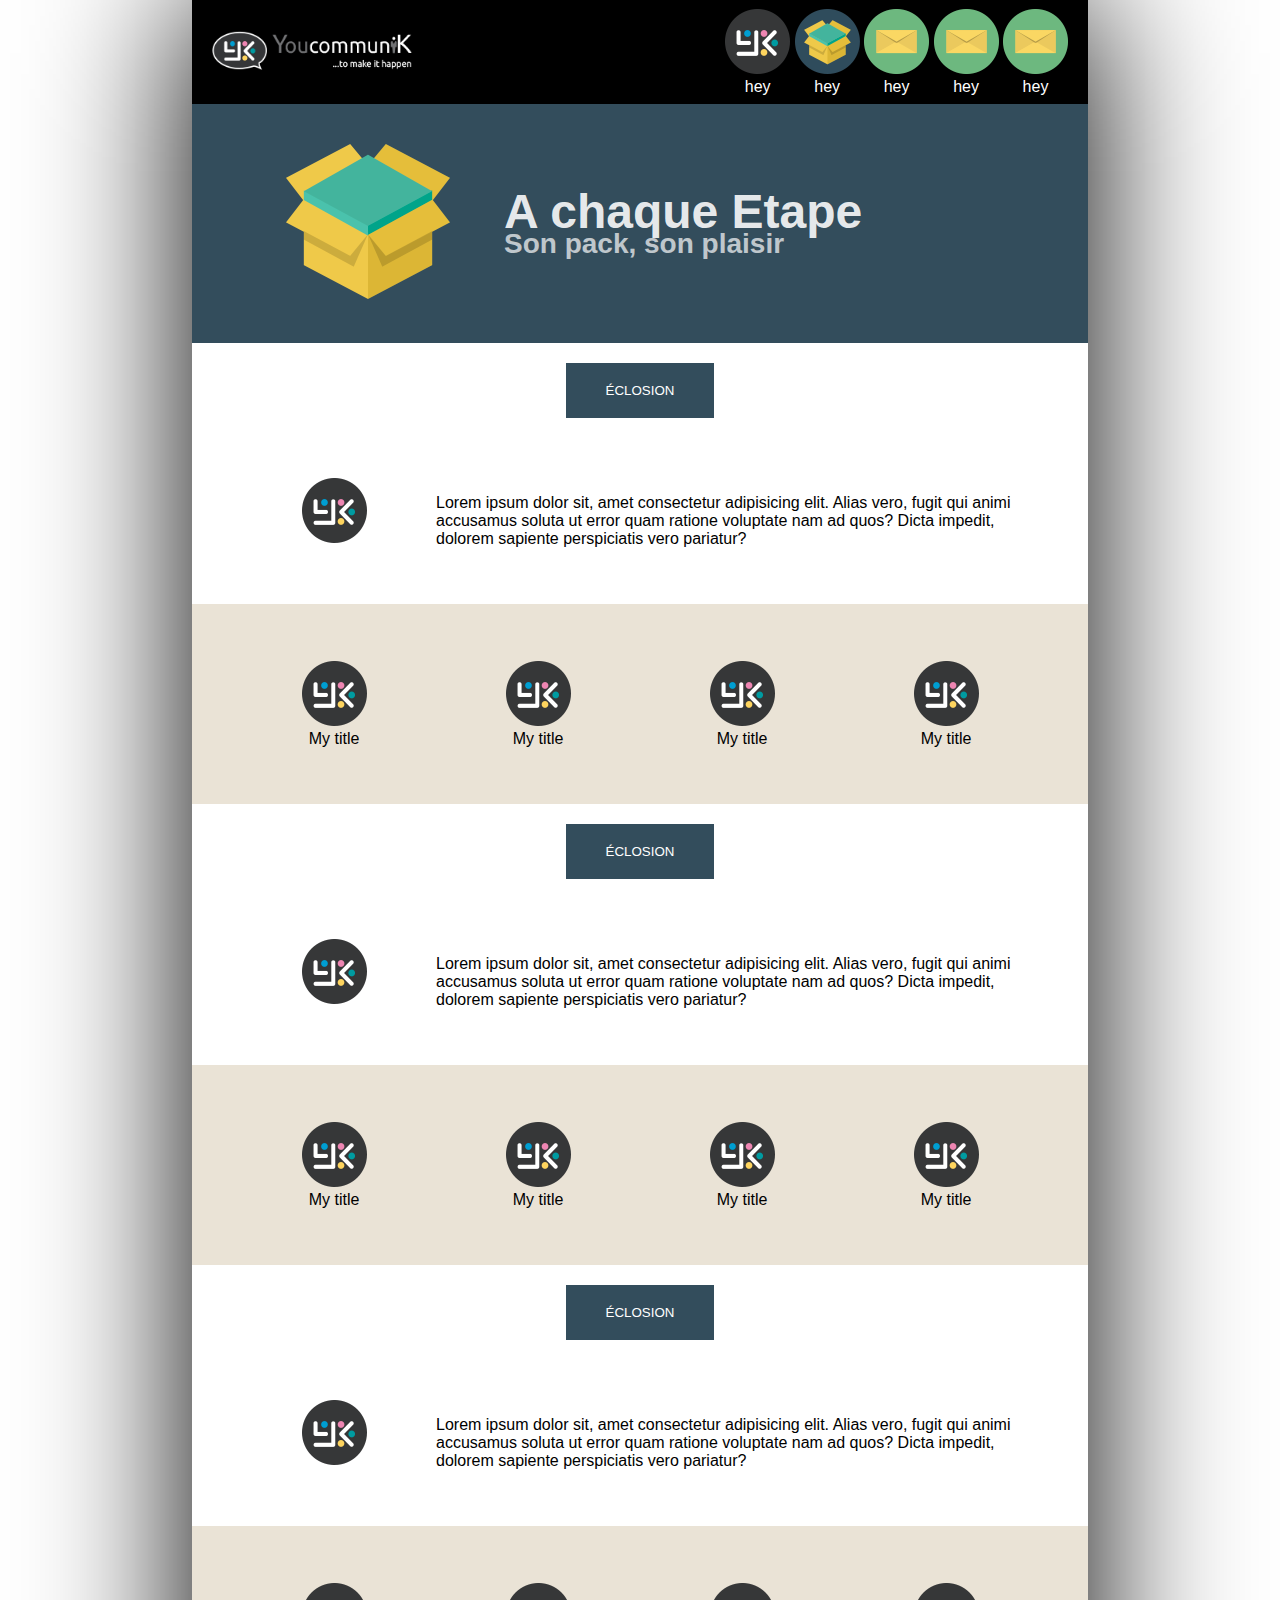
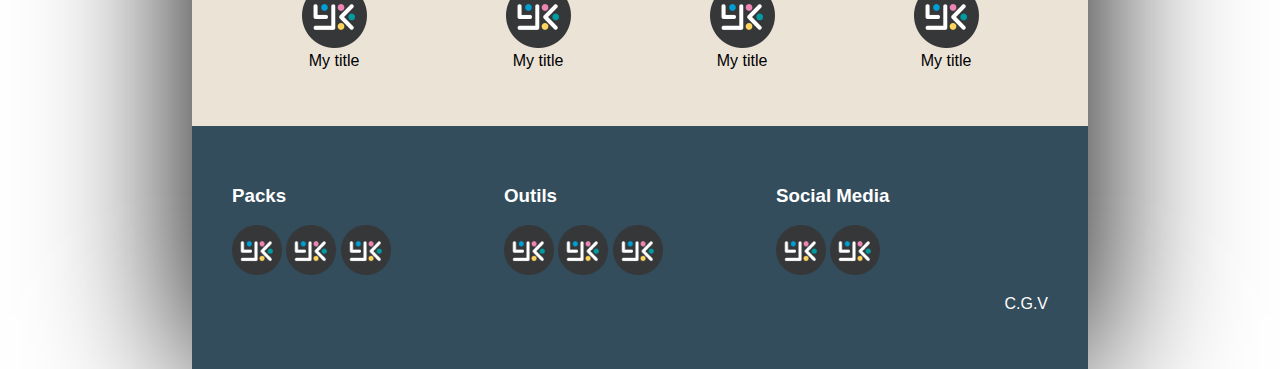
<file: index.html>
<!DOCTYPE html>
<html lang="en">
<head>
    <meta charset="UTF-8">
    <meta http-equiv="X-UA-Compatible" content="IE=edge">
    <meta name="viewport" content="width=device-width, initial-scale=1.0">
    <title>Document</title>
    <link rel="stylesheet" href="./public/css/style.css">
</head>
<body>
    <div class="navbar">
        <div class="navbar-container">
            <div>
                <a href="" class="logo"></a>
            </div>
            <div class="navbar-right">
                <nav>
                    <ul class="menu menu-h text-center">
                        <li>
                            <a href="">
                                <img src="public/img/home-icon.png" alt="">
                            </a>
                            <div class="text-default">
                                hey
                            </div>
                        </li>
                        <li>
                            <a href="">
                                <img src="./public/img/packages-icon.png" alt="">
                            </a>
                            <div class="text-default">
                                hey
                            </div>
                        </li>
                        <li>
                            <a href="">
                                <img src="./public/img/contact-icon.png" alt="">
                            </a>
                            <div class="text-default">
                                hey
                            </div>
                        </li>
                        <li>
                            <a href="">
                                <img src="./public/img/contact-icon.png" alt="">
                            </a>
                            <div class="text-default">
                                hey
                            </div>
                        </li>
                        <li>
                            <a href="">
                                <img src="./public/img/contact-icon.png" alt="">
                            </a>
                            <div class="text-default">
                                hey
                            </div>
                        </li>
                    </ul>
                </nav>
            </div>
        </div>
    </div>
    <header class="section background-secondary">
        <div class="container">
            <div class="flex flex-middle">
                <div class="width-1-3 text-center">
                    <img src="public/img/packages.png" alt="">
                </div>
                <div class="width-2-3">
                    <h1>A chaque Etape</h1>
                    <h2>Son pack, son plaisir</h2>
                </div>
            </div>
        </div>
    </header>
    <section>
        <div class="container">
            <div class="text-center">
                <div>
                    <button class="button button-secondary">Éclosion</button>
                </div>
            </div>
            <div class="flex">
                <div class="width-1-4 text-center margin-small">
                    <img src="public/img/home-icon.png" alt="">
                </div>
                <div class="width-3-4 margin-small">
                    <p>Lorem ipsum dolor sit, amet consectetur adipisicing elit. Alias vero, fugit qui animi accusamus soluta ut error quam ratione voluptate nam ad quos? Dicta impedit, dolorem sapiente perspiciatis vero pariatur?</p>
                </div>
            </div>
        </div>
        <div class="container background-muted">
            <div class="flex flex-center flex-middle height-small grid">
                <div class="text-center">
                    <img src="public/img/home-icon.png" alt="">
                    <div>My title</div>
                </div>
                <div class="text-center">
                    <img src="public/img/home-icon.png" alt="">
                    <div>My title</div>
                </div>
                <div class="text-center">
                    <img src="public/img/home-icon.png" alt="">
                    <div>My title</div>
                </div>
                <div class="text-center">
                    <img src="public/img/home-icon.png" alt="">
                    <div>My title</div>
                </div>
            </div>
        </div>
    </section>
    <section>
        <div class="container">
            <div class="text-center">
                <div>
                    <button class="button button-secondary">Éclosion</button>
                </div>
            </div>
            <div class="flex">
                <div class="width-1-4 text-center margin-small">
                    <img src="public/img/home-icon.png" alt="">
                </div>
                <div class="width-3-4 margin-small">
                    <p>Lorem ipsum dolor sit, amet consectetur adipisicing elit. Alias vero, fugit qui animi accusamus soluta ut error quam ratione voluptate nam ad quos? Dicta impedit, dolorem sapiente perspiciatis vero pariatur?</p>
                </div>
            </div>
        </div>
        <div class="container background-muted">
            <div class="flex flex-center flex-middle height-small grid">
                <div class="text-center">
                    <img src="public/img/home-icon.png" alt="">
                    <div>My title</div>
                </div>
                <div class="text-center">
                    <img src="public/img/home-icon.png" alt="">
                    <div>My title</div>
                </div>
                <div class="text-center">
                    <img src="public/img/home-icon.png" alt="">
                    <div>My title</div>
                </div>
                <div class="text-center">
                    <img src="public/img/home-icon.png" alt="">
                    <div>My title</div>
                </div>
            </div>
        </div>
    </section>
    <section>
        <div class="container">
            <div class="text-center">
                <div>
                    <button class="button button-secondary">Éclosion</button>
                </div>
            </div>
            <div class="flex">
                <div class="width-1-4 text-center margin-small">
                    <img src="public/img/home-icon.png" alt="">
                </div>
                <div class="width-3-4 margin-small">
                    <p>Lorem ipsum dolor sit, amet consectetur adipisicing elit. Alias vero, fugit qui animi accusamus soluta ut error quam ratione voluptate nam ad quos? Dicta impedit, dolorem sapiente perspiciatis vero pariatur?</p>
                </div>
            </div>
        </div>
        <div class="container background-muted">
            <div class="flex flex-center flex-middle height-small grid">
                <div class="text-center">
                    <img src="public/img/home-icon.png" alt="">
                    <div>My title</div>
                </div>
                <div class="text-center">
                    <img src="public/img/home-icon.png" alt="">
                    <div>My title</div>
                </div>
                <div class="text-center">
                    <img src="public/img/home-icon.png" alt="">
                    <div>My title</div>
                </div>
                <div class="text-center">
                    <img src="public/img/home-icon.png" alt="">
                    <div>My title</div>
                </div>
            </div>
        </div>
    <footer class="section background-secondary text-default">
        <div class="container">
            <div class="flex grid">
                <div>
                    <div>
                        <h3>Packs</h3>
                    </div>
                    <div>
                        <ul class="icon-menu icon-menu-h">
                            <li>
                                <a href="">
                                    <img src="public/img/home-icon.png" alt="">
                                </a>
                            </li>
                            <li>
                                <a href="">
                                    <img src="public/img/home-icon.png" alt="">
                                </a>
                            </li>
                            <li>
                                <a href="">
                                    <img src="public/img/home-icon.png" alt="">
                                </a>
                            </li>
                        </ul>
                    </div>
                </div>
                <div>
                    <div>
                        <h3>Outils</h3>
                    </div>
                    <div>
                        <ul class="icon-menu icon-menu-h">
                            <li>
                                <a href="">
                                    <img src="public/img/home-icon.png" alt="">
                                </a>
                            </li>
                            <li>
                                <a href="">
                                    <img src="public/img/home-icon.png" alt="">
                                </a>
                            </li>
                            <li>
                                <a href="">
                                    <img src="public/img/home-icon.png" alt="">
                                </a>
                            </li>
                        </ul>
                    </div>
                </div>
                <div>
                    <div>
                        <h3>Social Media</h3>
                    </div>
                    <div>
                        <ul class="icon-menu icon-menu-h">
                            <li>
                                <a href="">
                                    <img src="public/img/home-icon.png" alt="">
                                </a>
                            </li>
                            <li>
                                <a href="">
                                    <img src="public/img/home-icon.png" alt="">
                                </a>
                            </li>
                        </ul>
                    </div>
                </div>
            </div>
            <p class="text-right">
                C.G.V
            </p>
        </div>
    </footer>
</body>
</html>
</file>
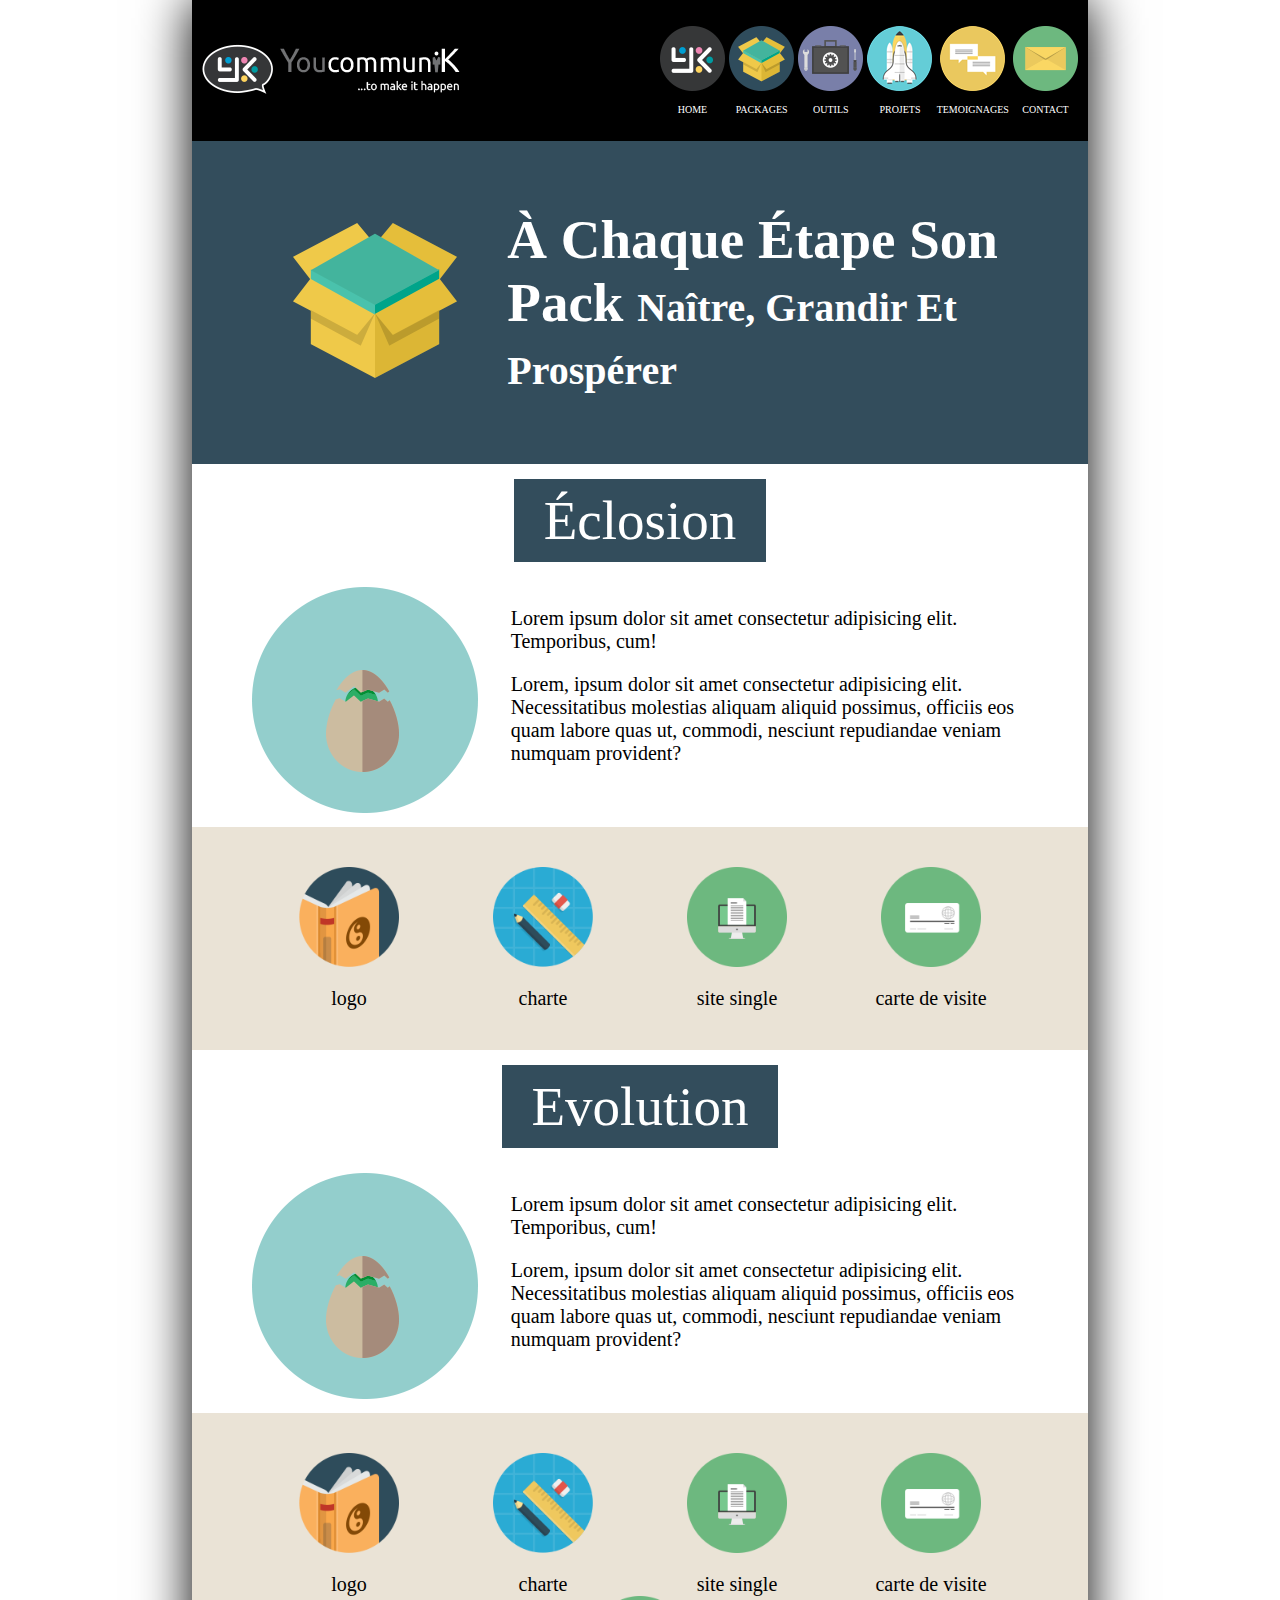
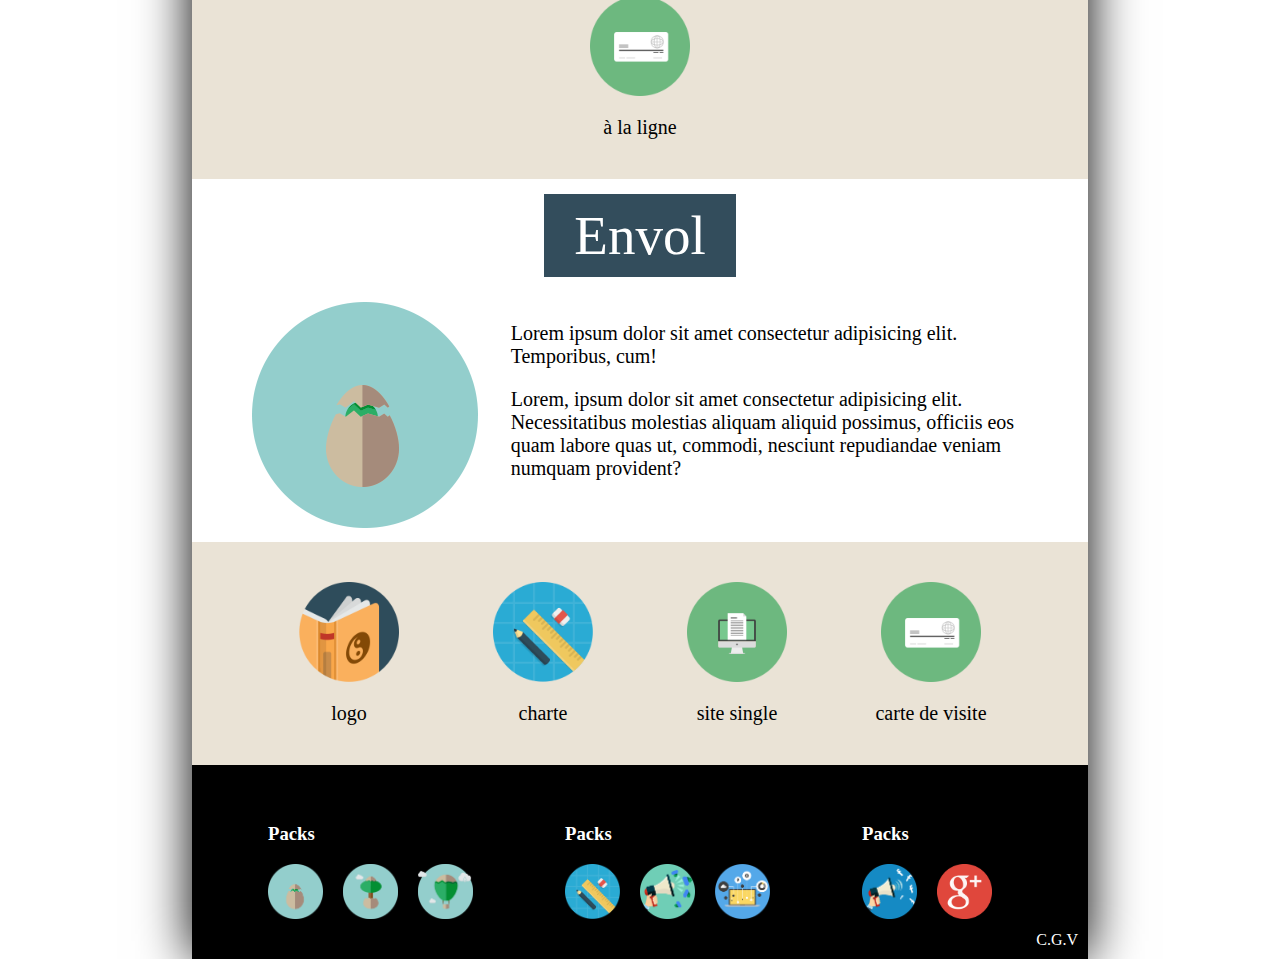
<file: correction/index.html>
<!DOCTYPE html>
<html lang="fr">
<head>
  <meta charset="UTF-8">
  <meta http-equiv="X-UA-Compatible" content="IE=edge">
  <meta name="viewport" content="width=device-width, initial-scale=1.0">
  <title>Document</title>

  <!-- CSS -->
  <link rel="stylesheet" href="./public/css/style.css">
</head>
<body>
    <!-- Header -->
    <header>
      <nav>
        <div class="logo">
          <img src="./public/img/logo-horizontal-fond-noir-couleur.png" alt="">
        </div>
        <ul>
          <!-- Li qui comporte un btn a cliquable avec dedans img + span -->
          <li>
            <a href="">
              <img src="./public/img/home-icon.png" alt="home">
              <span>home</span>
            </a>
          </li>

          <li>
            <a href="">
              <img src="./public/img/packages-icon.png" alt="packages">
              <span>packages</span>
            </a>
          </li>

          <li>
            <a href="">
              <img src="./public/img/outils-icon.png" alt="outils">
              <span>outils</span>
            </a>
          </li>

          <li>
            <a href="">
              <img src="./public/img/projets-icon.png" alt="projets">
              <span>projets</span>
            </a>
          </li>

          <li>
            <a href="">
              <img src="./public/img/temoignages-icon.png" alt="temoignages">
              <span>temoignages</span>
            </a>
          </li>

          <li>
            <a href="">
              <img src="./public/img/contact-icon.png" alt="contact">
              <span>contact</span>
            </a>
          </li>

        </ul>
      </nav>
      
      <div class="pack">
        <div>
          <img src="./public/img/packages.png" alt="packagesHeader">
        </div>

        <h1>à chaque étape son pack <span>naître, grandir et prospérer</span> </h1>
      </div>
    </header>
  
    <!-- Section eclosion -->
    <section class="eclosion">
      <h1>Éclosion</h1>
      <div class="section-1-contenu">
          <div class="image">
            <img src="./public/img/icon-eclosion.png" alt="icon-ecolsion">
          </div>
          <div class="contenu">
            <p>Lorem ipsum dolor sit amet consectetur adipisicing elit. Temporibus, cum!</p>
            <p>Lorem, ipsum dolor sit amet consectetur adipisicing elit. Necessitatibus molestias aliquam aliquid possimus, officiis eos quam labore quas ut, commodi, nesciunt repudiandae veniam numquam provident?</p>
          </div>
      </div>
      <div class="beige">
        <div class="contenu">
          <img src="./public/img/Logo-logo.png" alt="logo-logo">
          <span>logo</span>
        </div>
        <div class="contenu">
          <img src="./public/img/icon-charte-graphic.png" alt="icon-graphic">
          <span>charte</span>
        </div>
        <div class="contenu">
          <img src="./public/img/site-single-page.png" alt="site single">
          <span>site single</span>
        </div>
        <div class="contenu">
          <img src="./public/img/carte-visite.png" alt="">
          <span>carte de visite</span>
        </div>
      </div>
    </section>
    
    <!-- Section Eclosion -->
    <section class="eclosion">
      <h1>Evolution</h1>
      <div class="section-1-contenu">
          <div class="image">
            <img src="./public/img/icon-eclosion.png" alt="icon-ecolsion">
          </div>
          <div class="contenu">
            <p>Lorem ipsum dolor sit amet consectetur adipisicing elit. Temporibus, cum!</p>
            <p>Lorem, ipsum dolor sit amet consectetur adipisicing elit. Necessitatibus molestias aliquam aliquid possimus, officiis eos quam labore quas ut, commodi, nesciunt repudiandae veniam numquam provident?</p>
          </div>
      </div>
      <div class="beige">
        <div class="contenu">
          <img src="./public/img/Logo-logo.png" alt="logo-logo">
          <span>logo</span>
        </div>
        <div class="contenu">
          <img src="./public/img/icon-charte-graphic.png" alt="icon-graphic">
          <span>charte</span>
        </div>
        <div class="contenu">
          <img src="./public/img/site-single-page.png" alt="site single">
          <span>site single</span>
        </div>
        <div class="contenu">
          <img src="./public/img/carte-visite.png" alt="">
          <span>carte de visite</span>
        </div>
        <div class="contenu">
          <img src="./public/img/carte-visite.png" alt="">
          <span>à la ligne</span>
        </div>
      </div>
    </section>

    <!-- Section Envol -->
    <section class="eclosion">
      <h1>Envol</h1>
      <div class="section-1-contenu">
          <div class="image">
            <img src="./public/img/icon-eclosion.png" alt="icon-ecolsion">
          </div>
          <div class="contenu">
            <p>Lorem ipsum dolor sit amet consectetur adipisicing elit. Temporibus, cum!</p>
            <p>Lorem, ipsum dolor sit amet consectetur adipisicing elit. Necessitatibus molestias aliquam aliquid possimus, officiis eos quam labore quas ut, commodi, nesciunt repudiandae veniam numquam provident?</p>
          </div>
      </div>
      <div class="beige">
        <div class="contenu">
          <img src="./public/img/Logo-logo.png" alt="logo-logo">
          <span>logo</span>
        </div>
        <div class="contenu">
          <img src="./public/img/icon-charte-graphic.png" alt="icon-graphic">
          <span>charte</span>
        </div>
        <div class="contenu">
          <img src="./public/img/site-single-page.png" alt="site single">
          <span>site single</span>
        </div>
        <div class="contenu">
          <img src="./public/img/carte-visite.png" alt="">
          <span>carte de visite</span>
        </div>

      </div>
    </section>

    <!-- Footer -->
    <footer>
      <div class="contenu">
        <h3>Packs</h3>
        <div class="icones">
          <img src="./public/img/icon-eclosion.png" alt="icon-eclosion">
          <img src="./public/img/icon-evolution.png" alt="icon-eclosion">
          <img src="./public/img/icon-envole.png" alt="icon-eclosion">
        </div>
      </div>
      <div class="contenu">
        <h3>Packs</h3>
        <div class="icones">
          <img src="./public/img/icon-charte-graphic.png" alt="icon-eclosion">
          <img src="./public/img/icon-campagne-adwords.png" alt="icon-eclosion">
          <img src="./public/img/icon-analyse-flux-web.png" alt="icon-eclosion">
        </div>
      </div>
      <div class="contenu">
        <h3>Packs</h3>
        <div class="icones">
          <img src="./public/img/icon-campagne-facebook.png" alt="icon-eclosion">
          <img src="./public/img/google-plus.png" alt="icon-eclosion">

        </div>
      </div>
      <span>C.G.V</span>
    </footer>
  
</body>
</html>
</file>
<file: public/css/style.css>
html{
    font-family: Arial, Helvetica, sans-serif;
}
body{
    box-shadow: 0 0 150px;
    margin: 0 15%;
}

* {
    box-sizing: border-box;
}

.logo{
    display: inline-block;
    width: 200px;
    height: 100px;
    background-size: contain;
    background-repeat: no-repeat;
    background-position: center;
    background-image: url("../img/logo-horizontal-fond-noir-couleur.png");
}

h1 {
    color: rgba(255,255,255,.9);
    font-size: 48px;
    line-height: 0;
}

h2 {
    color: rgba(255,255,255,.7);
    font-size: 28px;
    line-height: 0;
}

/* fin header */

.height-small {
    height: 200px;
}
.height-medium {
    height: 600px;
}
.height-large {
    height: 800px;
}

.text-left {
    text-align: left;
}
.text-center {
    text-align: center;
}
.text-right {
    text-align: right;
}

.flex {
    display: flex;
}
.flex-center {
    justify-content: center;
}
.flex-middle {
    align-items: center;
}

.grid {
    display: flex; 
}
.grid > div {
    width: 100%;
}

.width-1-3 {
    width: calc(100%/3);

}
.width-2-3 {
    width: calc(100%/3*2);
}

.width-1-4 {
    width: calc(100%/4);

}
.width-3-4 {
    width: calc(100%/4*3);
}

.margin-small {
    margin: 40px 0;
}
.padding-small{
    padding: 0 20px
}

.text-default{
    color: white;
}

.background-default {
    background-color: #FFF;
}
.background-muted {
    background-color: #eae3d6;
}
.background-secondary {
    background-color: #334d5c;
}

.button {
    display: inline-block;
    padding: 20px 40px;
    margin: 20px;
    border: none;
    color: #444;
    text-transform: uppercase;
    cursor: pointer;
}
.button-secondary {
    background-color: #334d5c;
    color: #FFF;
}

.section {
    display: block;
    padding: 40px 0;
}

.container {
    display: block;
    max-width: 1224px;
    padding: 0 40px;
    margin: 0 auto;
}

.navbar{
    display: block;
    width: 100%;
    background-color: black;
}

.navbar .navbar-container {
    display: flex;
    max-width: 1224px;
    padding: 0 20px;
    margin: 0 auto;
}
.navbar .navbar-container > div {
    width: 100%;
}

.navbar .navbar-right {
    display: flex;
    width: 100%;
    align-items: center;
    justify-content: flex-end;
}

.menu,
.icon-menu {
    margin: 0;
    padding: 0;
}

.menu li,
.icon-menu li {
    list-style: none;
}
.menu a {
    text-decoration: none;
}

.menu-h li,
.icon-menu-h li {
    display: inline-block;
}

.icon-menu a > img {
    width: 50px;
}

@media screen and (min-width:100px) and (max-width:400px) {
    
}
</file>
<file: correction/public/css/style.css>
body{
    margin: 0 15%;
    box-shadow: 0 0 50px;
}
/* Header */
header{
    background-color: black;
}

header nav{
    display: flex;
    align-items: center;
    padding: 10px;
}
header .logo{
    flex: 1;
}
header ul {
    flex: 1;
    display: flex;
    justify-content: space-between;
    list-style-type: none;
}
header ul a {
    display: flex;
    flex-direction: column;
    justify-content: center;
    align-items: center;
    text-transform: uppercase;
    text-decoration: none;
    color: white;
}
header ul span {
    margin-top: 13px;
    font-size: 10px;
}
/* Pack */
header .pack{
    background-color: #334d5c;
    display: flex;
    align-items: center;
    color: white;
    padding: 30px 50px;
}

header .pack div{
    flex: 1;
    text-align: center;
    
}
header .pack h1{
    flex: 2;
    font-size: 55px;
    text-transform: capitalize;
}

header .pack span{
    font-size: 40px;
}

/* Fin header */

/* All section */
.eclosion h1 {
    background-color:#334d5c; 
    margin: 15px auto;
    max-width: max-content;
    font-size: 55px;
    padding: 10px 30px;
    color: white;
    font-weight: normal;
    
}

.section-1-contenu{
    display: flex;
    padding: 10px 60px;
}

.section-1-contenu .image{
    flex: 1;
}
.section-1-contenu .contenu{
    flex: 2;
    font-size: 20px;
}

.beige {
    background-color:#eae3d6; 
    display: flex;
    flex-wrap: wrap;
    justify-content: space-around;
    padding: 40px 60px;
}

.beige .contenu{
    width: 25%;
    display: flex;
    flex-direction: column;
    align-items: center;
}

.beige .contenu img{
    height: 100px;
}
.beige .contenu span{
    margin-top: 20px;
    font-size: 20px;
}

/* End section */

/* Footer */
footer{
    background-color: black;
    color: white;
    display: flex;
    justify-content: space-around;
    padding: 40px;
    position: relative;
}
footer .contenu .icones{
    display: flex;
    justify-content: center;
    
}
footer img{
    width: 55px; height: 55px;
    margin-right: 20px;
    
}

footer span{
    position: absolute;
    bottom: 10px;
    right: 10px;
}


@media screen and (min-width:100px) and (max-width:500px) {
    header ul {
        flex: 1;
        display: flex;
        flex-direction: column;
        justify-content: space-between;
        list-style-type: none;
    }
}
</file>
